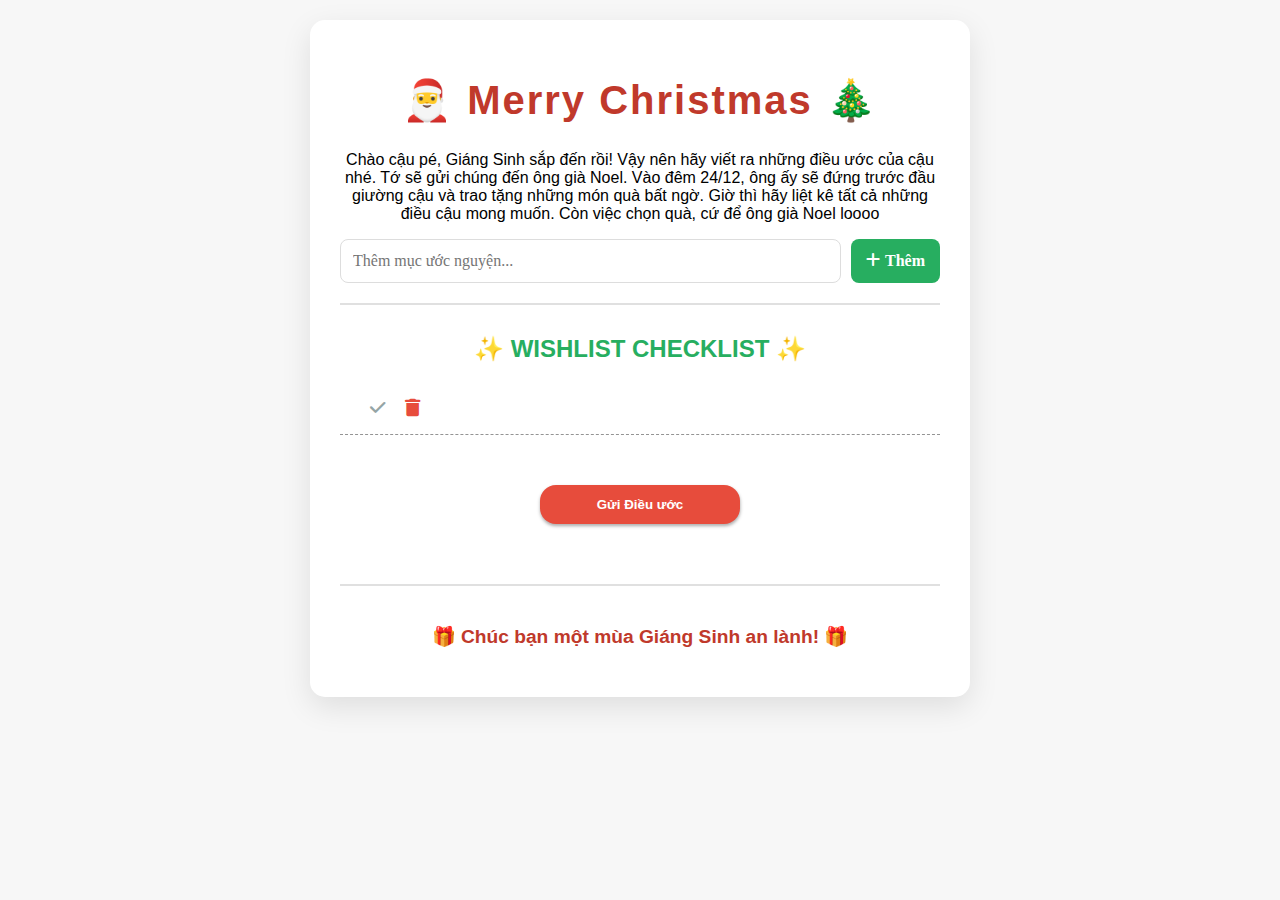
<file: Test(Her).html>
<!DOCTYPE html>
<html lang="en">
<head>
    <meta charset="UTF-8">
    <meta name="viewport" content="width=device-width, initial-scale=1.0">
    <title>Christmas Wishlist Checklist</title>
    <link rel="stylesheet" href="Hstyle.css">
    <link rel="stylesheet" href="https://cdnjs.cloudflare.com/ajax/libs/font-awesome/6.5.1/css/all.min.css">
</head>

<body>

    <div class="container">
        <header class="wishlist-header">
            <h1>🎅 Merry Christmas 🎄</h1>
            <p>Chào cậu pé, Giáng Sinh sắp đến rồi! Vậy nên hãy viết ra những điều ước của cậu nhé. Tớ sẽ gửi chúng đến ông già Noel. Vào đêm 24/12, ông ấy sẽ đứng trước đầu giường cậu và trao tặng những món quà bất ngờ. Giờ thì hãy liệt kê tất cả những điều cậu mong muốn. Còn việc chọn quà, cứ để ông già Noel loooo</p>
            
            <div class="input-area">
                <input type="text" id="wishInput" placeholder="Thêm mục ước nguyện...">
                <button id="addButton"><i class="fas fa-plus"></i> Thêm</button>
            </div>
        </header>

        <div class="checklist-area">
            <h2>✨ WISHLIST CHECKLIST ✨</h2>
            <ul id="wishList">
                <li class="wish-item">
                    <div class="actions">
                        <i class="fas fa-check check-btn"></i>
                        <i class="fas fa-trash delete-btn"></i>
                    </div>
                </li>
            </ul>
        </div>
        <div class="send-area">
            <button id="sendButton" class="btn send-btn">
                <span class="btn-text">Gửi Điều ước</span>
                <div class="spinner"></div> </button>
            <div id="statusMessage" class="message-box"></div> 
        </div>
        
        <footer class="christmas-decor">
            <p>🎁 Chúc bạn một mùa Giáng Sinh an lành! 🎁</p>
        </footer>
    </div>

    <script src="Hscript.js"></script>
</body>
</html>
</file>
<file: Hstyle.css>
/* Thiết lập chung và font chữ */
body {
    font-family: 'Montserrat', sans-serif;
    background-color: #f7f7f7;
    margin: 0;
    padding: 20px;
    display: flex;
    justify-content: center;
}
.container {
    width: 100%;
    max-width: 600px;
    background-color: #ffffff;
    border-radius: 15px;
    box-shadow: 0 10px 30px rgba(0, 0, 0, 0.1);
    padding: 30px;
}

/* HEADER - Phần Giáng Sinh */
.wishlist-header {
    text-align: center;
    margin-bottom: 30px;
    border-bottom: 2px solid #e0e0e0;
    padding-bottom: 20px;
}

.wishlist-header h1 {
    color: #c0392b; /* Màu đỏ Giáng Sinh */
    font-size: 2.5em;
    letter-spacing: 2px;
}

.checklist-area h2 {
    color: #27ae60; /* Màu xanh lá Giáng Sinh */
    text-align: center;
    margin-bottom: 20px;
}

/* INPUT VÀ NÚT THÊM */
.input-area {
    display: flex;
    gap: 10px;
}

#wishInput {
    font-family: montserrat;
    flex-grow: 1;
    padding: 12px;
    border: 1px solid #ddd;
    border-radius: 8px;
    font-size: 1em;
}

#addButton {
    font-family: montserrat;
    font-weight: bold;
    background-color: #27ae60;
    color: white;
    border: none;
    padding: 10px 15px;
    border-radius: 8px;
    cursor: pointer;
    font-size: 1em;
    transition: background-color 0.2s;
}

#addButton:hover {
    background-color: #1e8449;
}

/* DANH SÁCH CHECKLIST */
#wishList {
    list-style: none;
    padding: 0;
}

.wish-item {
    display: flex;
    justify-content: space-between;
    align-items: center;
    padding: 15px;
    border-bottom: 1px dashed #949494;
    background-color: #fff;
    transition: background-color 0.2s;
    font-size: 1.1em;
}
/* Quy tắc CHUNG cho nút (.btn) */
.btn {
    display: flex; /* Bật Flexbox */
    position: relative; /* Quan trọng cho spinner */
    align-items: center; /* Căn giữa theo chiều dọc */
    justify-content: center; /* Căn giữa nội dung (chữ) */
}
/* Thêm style cho khu vực nút Gửi */
.send-area{
    text-align: center; /* Căn giữa button */
    margin-top: 30px;
    padding-top: 20px;
}
.btn-text{
    color: #ffffff;
    font-weight: bold;
}
.send-btn{
    background-color: #e74c3c; /* Màu đỏ nổi bật cho nút Gửi */
    width: 200px; /* Định kích thước riêng cho nút Gửi */
    margin-bottom: 20px;
    border-radius: 16px;
    padding: 12px 14px;
    border: none;
    color: #b1b1b1;
    box-shadow: 0.2px 2px 3.2px 0.2px;
    display: inline-flex;
    text-align: center;
} 
.send-btn:hover {
    background-color: #c0392b; 
}
.message-box {
    padding: 15px;
    background-color: #d4edda; /* Màu nền xanh lá nhạt */
    color: #155724; /* Màu chữ xanh đậm */
    border: 1px solid #c3e6cb;
    border-radius: 5px;
    font-weight: bold;
    display: none; /* Ẩn mặc định */
    margin: 15px auto 0;
    max-width: 80%;
    display: none;
}
/* Thêm style cho trạng thái gửi thành công */
.message-box.success {
    display: block !important;
}

/* Hiệu ứng khi hoàn thành */
.wish-item.completed .item-text {
    text-decoration: line-through;
    color: #95a5a6;
    font-style: italic;
}
/* Trạng thái Mặc định: Ẩn spinner */
.spinner {  
    width: 30px; 
    height: 30px;
    border: 4px solid white; 
    border-top-color: transparent; /* Giúp tạo hiệu ứng "mất" */
    border-radius: 50%;
    animation: spin 1s linear infinite;
    position: absolute;
    /* top: 50%;
    left: 50%;
    transform: translate(-50%, -50%); */
    display: none; /* Ẩn hoàn toàn */
    opacity: 0;
}
@keyframes spin {
    to { transform: rotate(360deg); }
}
/* Trạng thái Loading: Hiện spinner và ẩn text */
.btn.loading .btn-text {
    flex-basis: 0;
    flex-shrink: 1;
    opacity: 0; /* Ẩn chữ */
    width: 0;
    overflow: hidden;
    padding: 0; 
    margin: 0;
}

.btn.loading .spinner {
    display: block; /* HIỆN spinner */
    opacity: 1; /* Hiện rõ ràng */
}

/* Nút Hành động (Check và Delete) */
.actions i {
    cursor: pointer;
    margin-left: 15px;
    transition: color 0.2s;
}

.check-btn {
    color: #95a5a6; /* Màu xám ban đầu */
}

.wish-item.completed .check-btn {
    color: #2980b9; /* Màu xanh khi đã check */
}

.delete-btn {
    color: #e74c3c; /* Màu đỏ cho nút xóa */
}

.delete-btn:hover {
    color: #c0392b;
}

/* Footer trang trí */
.christmas-decor {
    text-align: center;
    margin-top: 40px;
    padding-top: 20px;
    border-top: 2px solid #e0e0e0;
}

.christmas-decor p {
    color: #c0392b;
    font-size: 1.2em;
    font-weight: bold;
}
</file>
